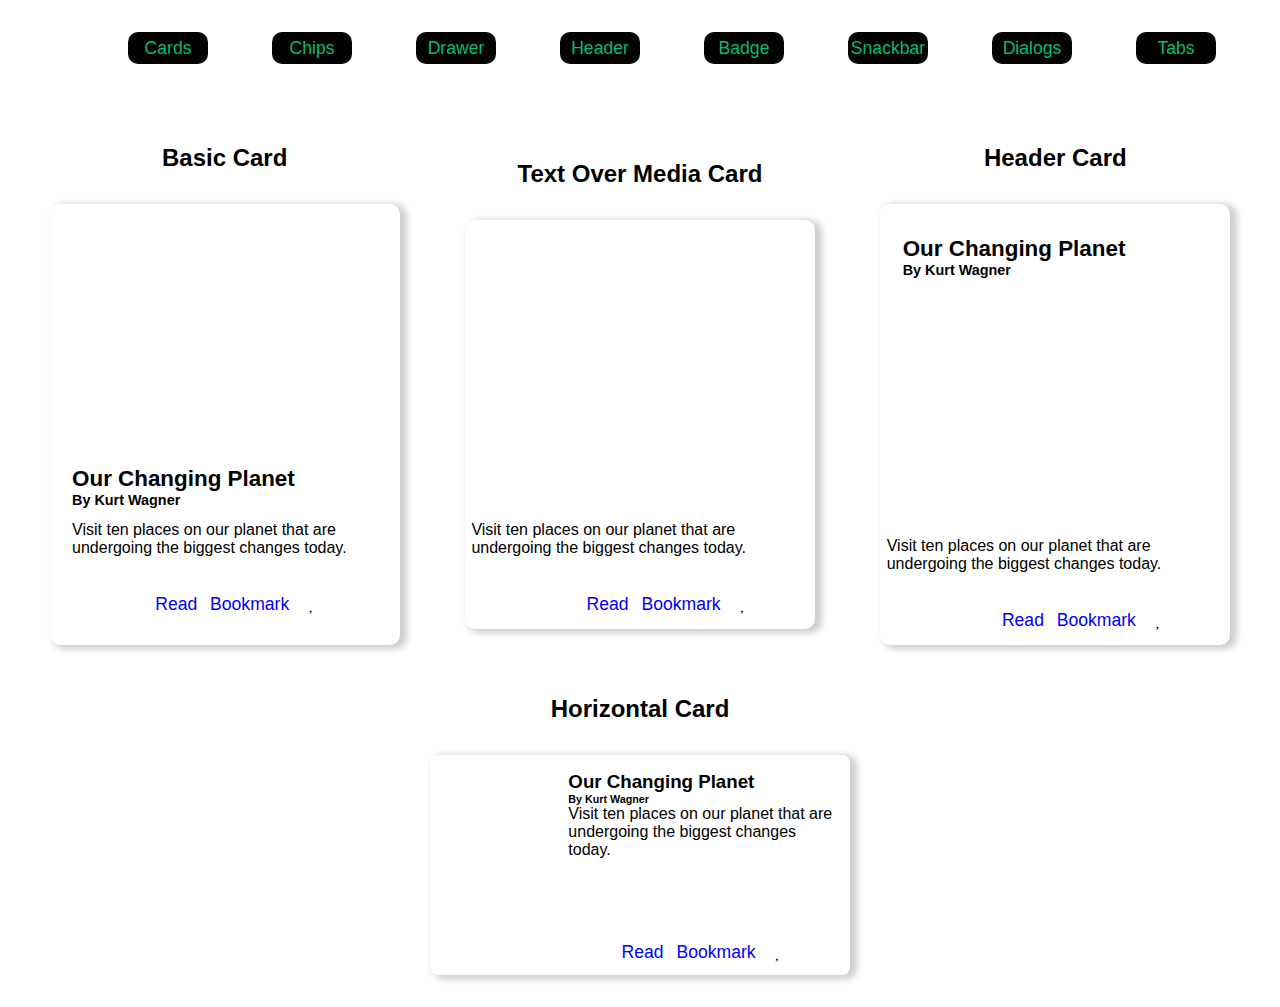
<file: index.html>
<!DOCTYPE html>
<html lang="en">
<head>
    <meta charset="UTF-8">
    <meta http-equiv="X-UA-Compatible" content="IE=edge">
    <meta name="viewport" content="width=device-width, initial-scale=1.0">
    <title>CSS Components</title>
    <link rel="stylesheet" href="styles.css">
    <link
      rel="stylesheet"
      href="https://cdnjs.cloudflare.com/ajax/libs/font-awesome/4.7.0/css/font-awesome.min.css"
		/>
		<link rel="stylesheet" href="https://pro.fontawesome.com/releases/v5.10.0/css/all.css" integrity="sha384-AYmEC3Yw5cVb3ZcuHtOA93w35dYTsvhLPVnYs9eStHfGJvOvKxVfELGroGkvsg+p" crossorigin="anonymous"/>
</head>
<body>
     <nav>
         <a href="index.html">Cards</a>
         <a href="chips.html">Chips</a>
         <a href="drawer.html">Drawer</a>
         <a href="header.html">Header</a>
         <a href="badge.html">Badge</a>
         <a href="snackbar.html">Snackbar</a>
         <a href="dialogs.html">Dialogs</a>
         <a href="tabs.html">Tabs</a>
     </nav>

    <div class="container">
        <div class="basic-card-container">
            <h2 class="card-name">Basic Card</h2>
            <div class="basic-card">
                <div class="img"></div>
                <div class="content">
                  <h3>Our Changing Planet</h3>
                  <h6>By Kurt Wagner</h6>
                  <p>Visit ten places on our planet that are undergoing the biggest changes today.</p>
    
                  <div class="btns">
                    <a target="_blank">Read</a>
                    <a target="_blank">Bookmark</a>
                    <i class="far fa-heart" id="heartIcon"></i>
                    <i class="fas fa-share-alt"></i>
                    <i class="fas fa-ellipsis-v"></i>
                  </div>
                </div> 
            </div>
        </div>

        <div class="basic-card-container">
            <h2 class="card-name">Text Over Media Card</h2>
            <div class="basic-card">
                <div class="img"></div>
                <div class="basic-content">
                  <h3 class="">Our Changing Planet</h3>
                  <h6>By Kurt Wagner</h6>
                </div>
                  <p>Visit ten places on our planet that are undergoing the biggest changes today.</p>
    
                  <div class="btns">
                    <a target="_blank">Read</a>
                    <a target="_blank">Bookmark</a>
                    <i class="far fa-heart" id="heartIcon"></i>
                    <i class="fas fa-share-alt"></i>
                    <i class="fas fa-ellipsis-v"></i>
                </div> 
            </div>
        </div>

        <div class="basic-card-container">
            <h2 class="card-name">Header Card</h2>
            <div class="basic-card">
                <div class="header-contents">
                    <h3>Our Changing Planet</h3>
                    <h6>By Kurt Wagner</h6>
                </div> 
                <div class="img header-img"></div>
                  <p>Visit ten places on our planet that are undergoing the biggest changes today.</p>
    
                  <div class="btns">
                    <a target="_blank">Read</a>
                    <a target="_blank">Bookmark</a>
                    <i class="far fa-heart" id="heartIcon"></i>
                    <i class="fas fa-share-alt"></i>
                    <i class="fas fa-ellipsis-v"></i>
                  </div>
            </div>
        </div>

        
        <div class="horozontal-card-container">
            <h2 class="card-name">Horizontal Card</h2>
            <div class="horizontal-card">
                <div class="top-container">
                    <div class="img" ></div>
                    <div class="content">
                        <h3>Our Changing Planet</h3>
                        <h6>By Kurt Wagner</h6>
                        <p>Visit ten places on our planet that are undergoing the biggest changes today.</p>
                    </div>
                </div>
                    
                <div class="btns">
                    <a target="_blank">Read</a>
                    <a target="_blank">Bookmark</a>
                    <i class="far fa-heart" id="heartIcon"></i>
                    <i class="fas fa-share-alt"></i>
                    <i class="fas fa-ellipsis-v"></i>
                </div>
            </div>
        </div>
        
    </div>
</body>
</html>
</file>
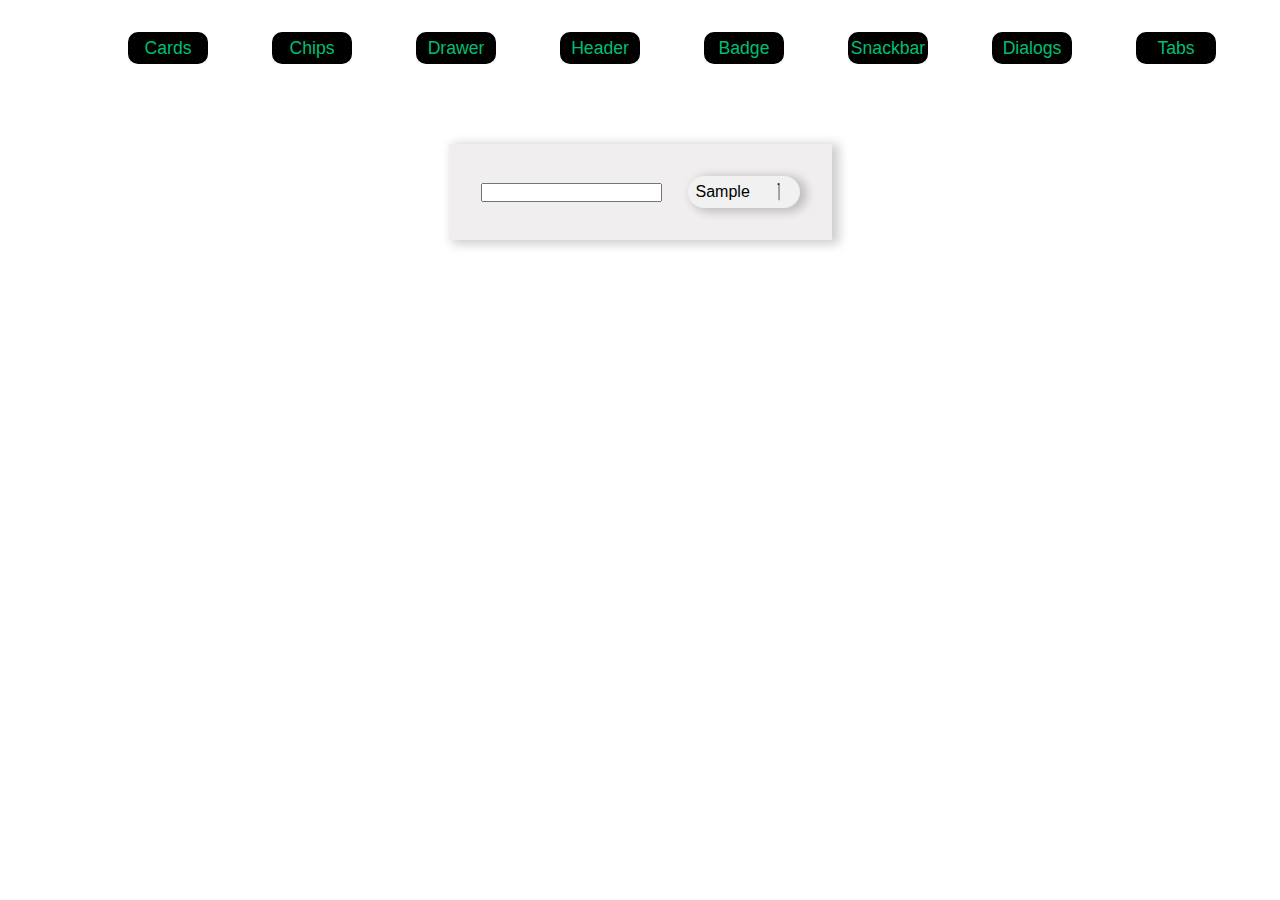
<file: chips.html>
<!DOCTYPE html>
<html lang="en">
<head>
    <meta charset="UTF-8">
    <meta http-equiv="X-UA-Compatible" content="IE=edge">
    <meta name="viewport" content="width=device-width, initial-scale=1.0">
    <title>CSS Components</title>
    <link rel="stylesheet" href="styles.css">
    <link
      rel="stylesheet"
      href="https://cdnjs.cloudflare.com/ajax/libs/font-awesome/4.7.0/css/font-awesome.min.css"
		/>
		<link rel="stylesheet" href="https://pro.fontawesome.com/releases/v5.10.0/css/all.css" integrity="sha384-AYmEC3Yw5cVb3ZcuHtOA93w35dYTsvhLPVnYs9eStHfGJvOvKxVfELGroGkvsg+p" crossorigin="anonymous"/>
</head>

<body>
     <nav>
         <a href="index.html">Cards</a>
         <a href="chips.html">Chips</a>
         <a href="drawer.html">Drawer</a>
         <a href="header.html">Header</a>
         <a href="badge.html">Badge</a>
         <a href="snackbar.html">Snackbar</a>
         <a href="dialogs.html">Dialogs</a>
         <a href="tabs.html">Tabs</a>
     </nav>

    <div class="container">
        <div class="chips">
            <form class="form" >
                <ul class="ul">
                    <input type="text" class="input" />
                    <li>
                        <p>Sample</p>
                        <i class="fas fa-times" id="cross"></i>
                    </li>
                </ul>
            </form>
        </div>
    </div>
    <script>
        var inputEl = document.querySelector('.input');
        var form = document.querySelector('.form');
        var list = document.querySelector('.ul');
        var deleteBtn = document.querySelectorAll('#cross');

        form.addEventListener('submit' , (e) => {
            e.preventDefault();
            var newLi = document.createElement('li');
            newLi.innerHTML = `<p>${inputEl.value}</p> <i class="fas fa-times" id='cross'></i>`;
            list.appendChild(newLi);
            inputEl.value = '';
        });

        
        

        list.addEventListener('change' , (e) => {
            let chip = e.target.parentElement;
            console.log(chip)
            chip.addEventListener('click' , (e) => {
                e.target.parentElement.style.display = 'none';
            })
            
            
            
        })
        
    </script>
</body>
</html>
</file>
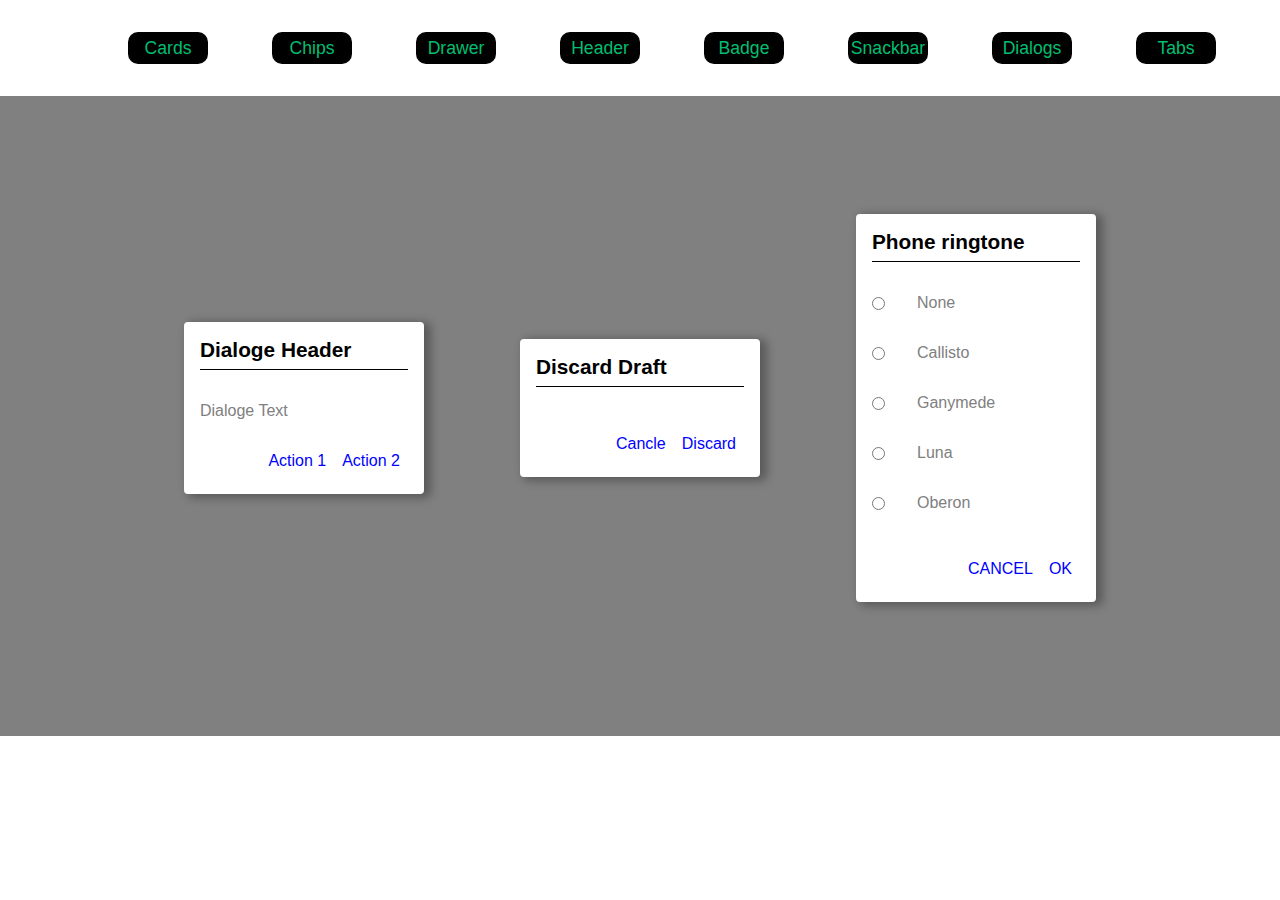
<file: dialogs.html>
<!DOCTYPE html>
<html lang="en">
<head>
    <meta charset="UTF-8">
    <meta http-equiv="X-UA-Compatible" content="IE=edge">
    <meta name="viewport" content="width=device-width, initial-scale=1.0">
    <title>CSS Components</title>
    <link rel="stylesheet" href="styles.css">
    <link
      rel="stylesheet"
      href="https://cdnjs.cloudflare.com/ajax/libs/font-awesome/4.7.0/css/font-awesome.min.css"
		/>
		<link rel="stylesheet" href="https://pro.fontawesome.com/releases/v5.10.0/css/all.css" integrity="sha384-AYmEC3Yw5cVb3ZcuHtOA93w35dYTsvhLPVnYs9eStHfGJvOvKxVfELGroGkvsg+p" crossorigin="anonymous"/>
</head>
<body>
     <nav>
         <a href="index.html">Cards</a>
         <a href="chips.html">Chips</a>
         <a href="drawer.html">Drawer</a>
         <a href="header.html">Header</a>
         <a href="badge.html">Badge</a>
         <a href="snackbar.html">Snackbar</a>
         <a href="dialogs.html">Dialogs</a>
         <a href="tabs.html">Tabs</a>
     </nav>

    <div class="dialoges-container">
       <div class="dialoge">
           <h2>Dialoge Header</h2>
           <p>Dialoge Text</p>
           <div class="btns">
               <div>Action 1</div>
               <div>Action 2</div>
           </div>
       </div>

       <div class="dialoge">
         <h2>Discard Draft</h2>
         <div class="btns">
            <div>Cancle</div>
            <div>Discard</div>
         </div>
        </div>

        <div class="dialoge">
            <h2>Phone ringtone</h2>
            <div class="items">
                <ul>
                    <li class="radio">
                        <input type="radio">
                        <p class="radioText">None</p>
                    </li>
                    <li class="radio">
                        <input type="radio">
                        <p class="radioText">Callisto</p>
                    </li>
                    <li class="radio">
                        <input type="radio">
                        <p class="radioText">Ganymede</p>
                    </li>
                    <li class="radio">
                        <input type="radio">
                        <p class="radioText">Luna</p>
                    </li >
                    <li class="radio">
                        <input type="radio">
                        <p class="radioText">Oberon</p>
                    </li>
                </ul>
            </div>
            <div class="btns top-border">
                <div>CANCEL</div>
                <div>OK</div>
            </div>
           </div>
    </div>
</body>
</html>
</file>
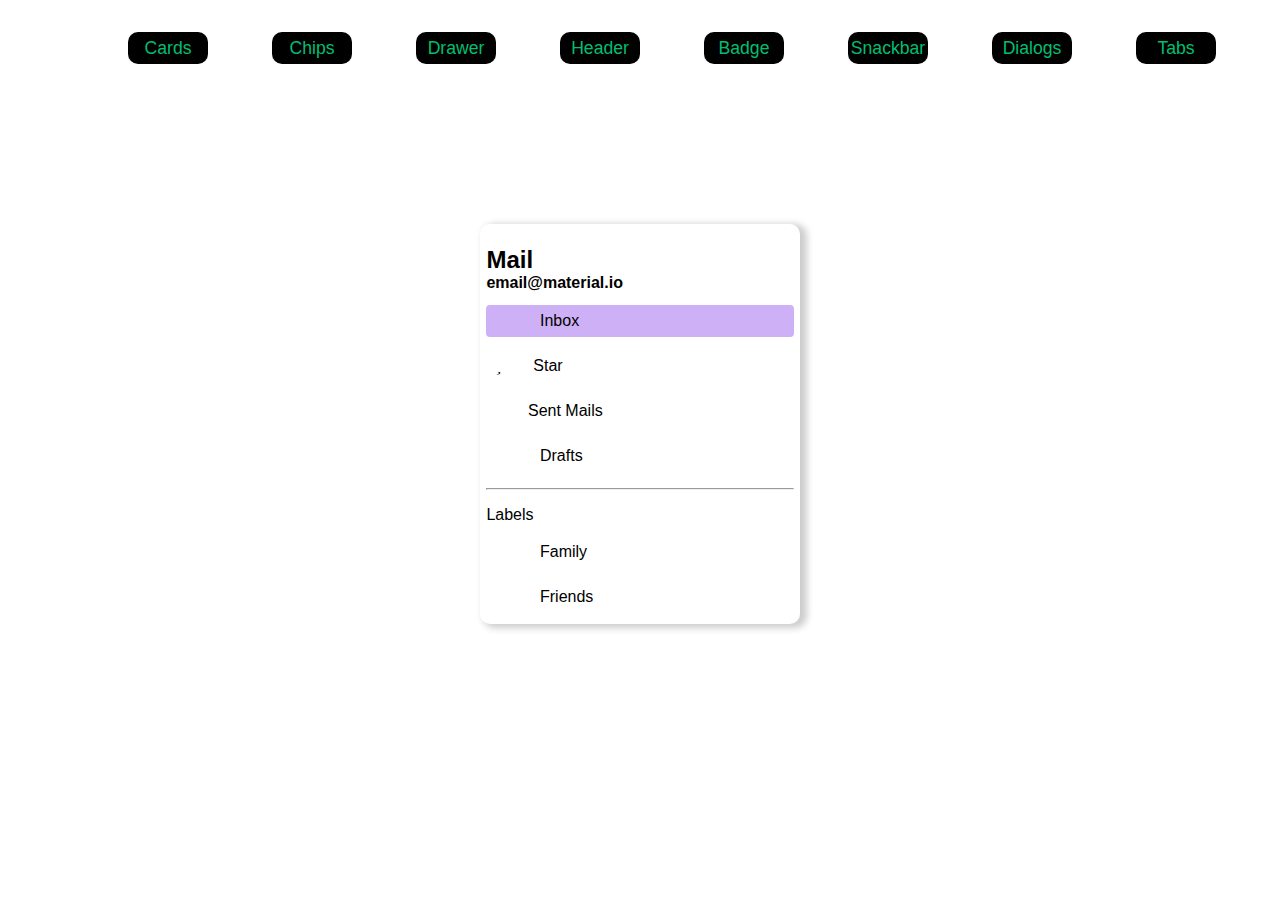
<file: drawer.html>
<!DOCTYPE html>
<html lang="en">
<head>
    <meta charset="UTF-8">
    <meta http-equiv="X-UA-Compatible" content="IE=edge">
    <meta name="viewport" content="width=device-width, initial-scale=1.0">
    <title>CSS Components</title>
    <link rel="stylesheet" href="styles.css">
    <link
      rel="stylesheet"
      href="https://cdnjs.cloudflare.com/ajax/libs/font-awesome/4.7.0/css/font-awesome.min.css"
		/>
		<link rel="stylesheet" href="https://pro.fontawesome.com/releases/v5.10.0/css/all.css" integrity="sha384-AYmEC3Yw5cVb3ZcuHtOA93w35dYTsvhLPVnYs9eStHfGJvOvKxVfELGroGkvsg+p" crossorigin="anonymous"/>
</head>
<body>
     <nav>
         <a href="index.html">Cards</a>
         <a href="chips.html">Chips</a>
         <a href="drawer.html">Drawer</a>
         <a href="header.html">Header</a>
         <a href="badge.html">Badge</a>
         <a href="snackbar.html">Snackbar</a>
         <a href="dialogs.html">Dialogs</a>
         <a href="tabs.html">Tabs</a>
     </nav>

    <div class="drawer-container">
        <div class="drawer-card">
            <div class="header-content">
                <h2>Mail</h2>
                <h4>email@material.io</h4>
            </div>
            <ul>
                <li><span><i class="fas fa-inbox"></i></span>Inbox</li>
                <li><span><i class="fas fa-star"></i></span>Star</li>
                <li><span><i class="fab fa-google-play"></i></span>Sent Mails</li>
                <li><span><i class="far fa-envelope-open"></i></span>Drafts</li>
            </ul>
            <hr>
            <ul>
                <p>Labels</p>
                <li><span><i class="fas fa-bookmark"></i></span>Family</li>
                <li><span><i class="fas fa-bookmark"></i></span>Friends</li>
                <li><span><i class="fas fa-bookmark"></i></i></span>Work</li>
            </ul>
            <hr>
            <ul>
                <p></p>
                <li><span><i class="fas fa-cog"></i></i></span>Setting</li>
                <li><span><i class="fas fa-hands-helping"></i></i></span>Help & FeedBack</li>
            </ul>
        </div>
    </div>
</body>
</html>
</file>
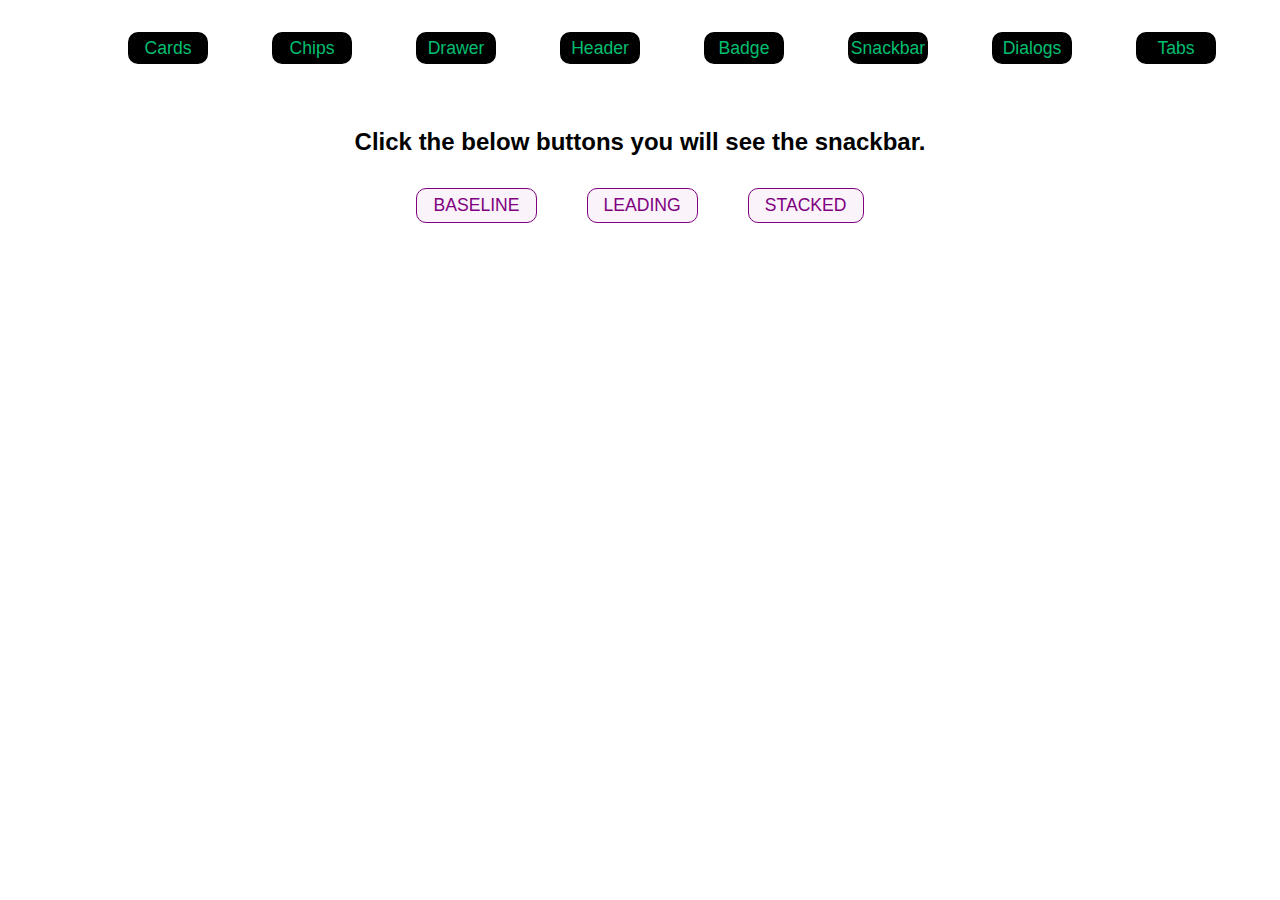
<file: snackbar.html>
<!DOCTYPE html>
<html lang="en">
<head>
    <meta charset="UTF-8">
    <meta http-equiv="X-UA-Compatible" content="IE=edge">
    <meta name="viewport" content="width=device-width, initial-scale=1.0">
    <title>CSS Components</title>
    <link rel="stylesheet" href="styles.css">
    <link
      rel="stylesheet"
      href="https://cdnjs.cloudflare.com/ajax/libs/font-awesome/4.7.0/css/font-awesome.min.css"
		/>
		<link rel="stylesheet" href="https://pro.fontawesome.com/releases/v5.10.0/css/all.css" integrity="sha384-AYmEC3Yw5cVb3ZcuHtOA93w35dYTsvhLPVnYs9eStHfGJvOvKxVfELGroGkvsg+p" crossorigin="anonymous"/>
</head>
<body>
     <nav>
         <a href="index.html">Cards</a>
         <a href="chips.html">Chips</a>
         <a href="drawer.html">Drawer</a>
         <a href="header.html">Header</a>
         <a href="badge.html">Badge</a>
         <a href="snackbar.html">Snackbar</a>
         <a href="dialogs.html">Dialogs</a>
         <a href="tabs.html">Tabs</a>
     </nav>

    <div class="snack-container">
        <h2>Click the below buttons you will see the snackbar.
        </h2>
        <div class="snack-btns">
            <button class="baseline-btn">BASELINE</button>
            <button class="leading-btn">LEADING</button>
            <button class="stacked-btn">STACKED</button>
        </div>
        <div class="snackBar invisible">
            <p>Can't send photo. Retry in 5 seconds.</p>
            <h3>Retry</h3>
            <i class="fas fa-times" id="removeIcon"></i>
        </div>
    </div>

    <script>
        var baselineBtn = document.querySelector('.baseline-btn');
        var leadingBtn = document.querySelector('.leading-btn');
        var stackedBtn = document.querySelector('.stacked-btn');
        var snackbar = document.querySelector('.snackBar');
        var removeBtn = document.querySelector('#removeIcon');
        var container = document.querySelector('.snack-container');

        baselineBtn.addEventListener('click' , () => {
            snackbar.classList.remove('invisible');
            snackbar.classList.add('baselineStyle');

            removeBtn.addEventListener('click' , () => {
                snackbar.classList.add('invisible');
            })

            setTimeout(() => {
                snackbar.classList.add('invisible');
            },1000);
        });


        leadingBtn.addEventListener('click' , () => {
            snackbar.classList.remove('invisible');
            snackbar.classList.add('leadingStyle');

            removeBtn.addEventListener('click' , () => {
                snackbar.classList.add('invisible');
            })

            setTimeout(() => {
                snackbar.classList.add('invisible');
            },1000);
        });

        
        stackedBtn.addEventListener('click' , () => {
            // snackbar.classList.remove('invisible');
            // snackbar.classList.add('stackedStyle');
            
            let newSnackBar = document.createElement('div');
            newSnackBar.classList.add('snackBar');
            newSnackBar.classList.add('newSnackBar');
            newSnackBar.innerHTML = `<p>Can't send photo. Retry in 5 seconds.</p>
            <h3>Retry</h3>
            <i class="fas fa-times" id="removeIcon"></i>`;

            container.appendChild(newSnackBar);

            setTimeout(() => {
                newSnackBar.classList.add('invisible');
            },2000);

        });

          
    </script>
</body>
</html>
</file>
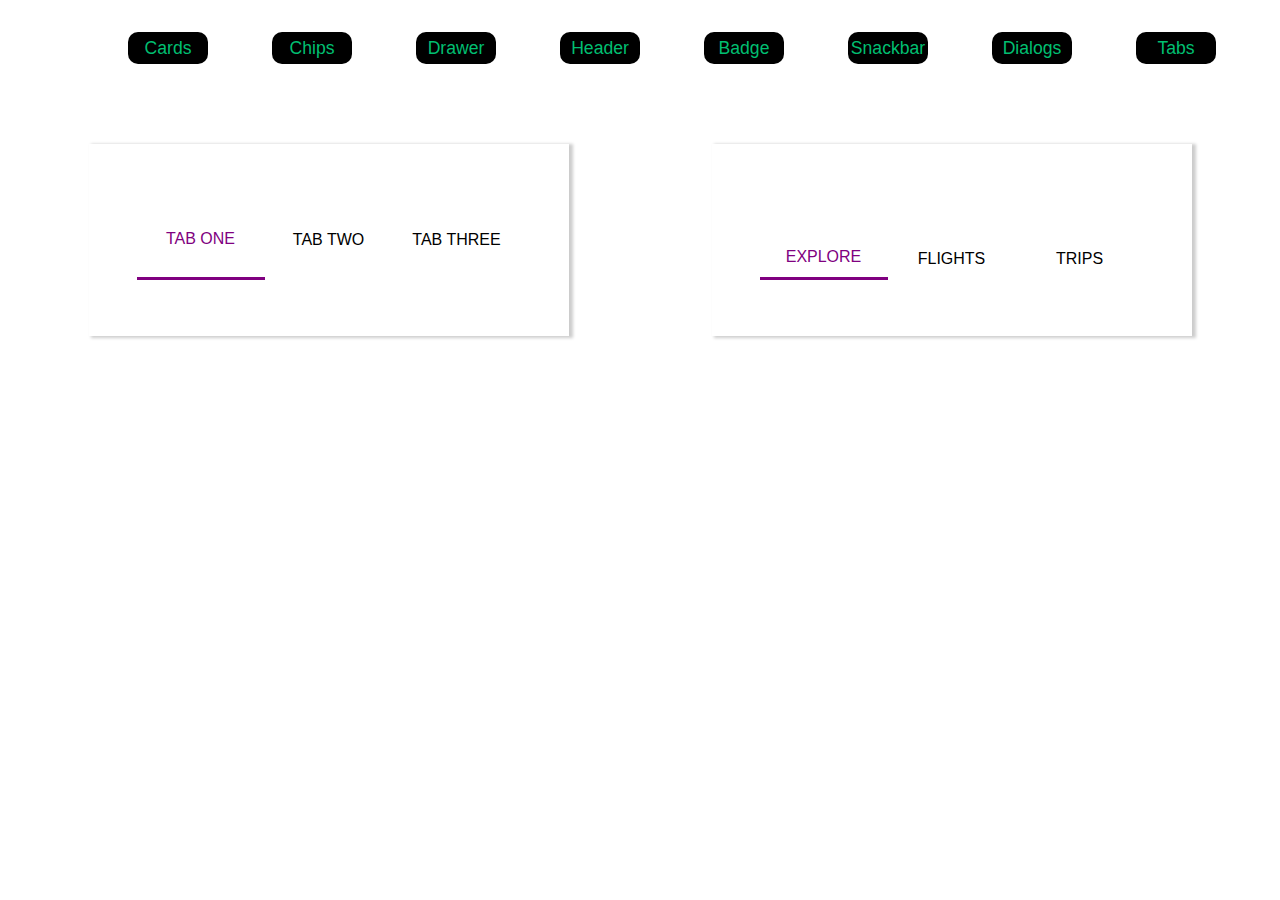
<file: tabs.html>
<!DOCTYPE html>
<html lang="en">
<head>
    <meta charset="UTF-8">
    <meta http-equiv="X-UA-Compatible" content="IE=edge">
    <meta name="viewport" content="width=device-width, initial-scale=1.0">
    <title>CSS Components</title>
    <link rel="stylesheet" href="styles.css">
    <link
      rel="stylesheet"
      href="https://cdnjs.cloudflare.com/ajax/libs/font-awesome/4.7.0/css/font-awesome.min.css"
		/>
		<link rel="stylesheet" href="https://pro.fontawesome.com/releases/v5.10.0/css/all.css" integrity="sha384-AYmEC3Yw5cVb3ZcuHtOA93w35dYTsvhLPVnYs9eStHfGJvOvKxVfELGroGkvsg+p" crossorigin="anonymous"/>
</head>
<body>
     <nav>
         <a href="index.html">Cards</a>
         <a href="chips.html">Chips</a>
         <a href="drawer.html">Drawer</a>
         <a href="header.html">Header</a>
         <a href="badge.html">Badge</a>
         <a href="snackbar.html">Snackbar</a>
         <a href="dialogs.html">Dialogs</a>
         <a href="tabs.html">Tabs</a>
     </nav>

    <div class="container">
     <div class="tab-container">
         <ul>
             <li>TAB ONE</li>
             <li>TAB TWO</li>
             <li>TAB THREE</li>
         </ul>
     </div>
     <div class="tab-container">
        <ul>
            <li>
                <i class="fas fa-compass"></i>
                <p>EXPLORE</p>
            </li>
            <li>
                <i class="fas fa-fighter-jet"></i>
                <p>FLIGHTS</p>
            </li>
            <li>
                <i class="fas fa-suitcase"></i>
                <p>TRIPS</p>
            </li>
        </ul>
    </div>
    </div>
</body>
</html>
</file>
<file: styles.css>
*{
    padding: 0;
    margin: 0;
    box-sizing: border-box;
    font-family: "Poppins",sans-serif;;
}


/* navbar */

nav{
    display: flex;
    justify-content: center;
    align-items: center;
    margin-top: 2rem;
    flex-wrap: wrap;
}
nav a{
    text-decoration: none;
    font-size: 1.1rem;
    height: 2rem;
    width: 5rem;
    background-color: black;
    color: #01bf71;;
    display: flex;
    justify-content: center;
    align-items: center;
    border-radius: 10px;
    margin-left: 4rem;
    margin-bottom: 2rem;
}

/* cards */
.card-name{
    margin-bottom: 2rem;
    text-align: center;
}
.container{
    display: flex;
    justify-content: space-around;
    align-items: center;
    margin-top: 1rem; 
    gap: 50px 30px;
    flex-wrap: wrap;
    padding: 2rem;
}
.basic-card{
    /* height: 430px; */
    width: 350px;
    box-shadow: 5px 2px 7px 2px rgba(0, 0, 0, 0.2);
    border-radius: 10px;
   
}
.img{
    height: 230px;
    width: 350px;
    background-image: url("https://material-components.github.io/material-components-web-catalog/static/media/photos/3x2/2.jpg");
    border-top-left-radius: 10px;
    border-top-right-radius: 10px; 
}
.content{
    margin-top: 0;
    padding: 1rem;
    cursor: pointer;
}
.basic-card h3{
    margin-top: 1rem;
    margin-left: 0.4rem;
    font-size: 1.4rem;
}
.basic-card h6{
    margin-left: 0.4rem;
    font-size: 0.9rem;
}
.basic-card p{
    margin-top: 0.8rem;
    margin-left: 0.4rem;
}
.btns{
    margin-top: 1.5rem;
    display: flex;
    justify-content: space-between;
    padding: 0.5rem;
}
.btns a{
    font-size: 1.1rem;
    color: blue;
    height: 2rem;
    width: fit-content;
    display: flex;
    justify-content: center;
    align-items: center;
    padding: 0.4rem;
    cursor: pointer;
}
.btns a:hover{
    background-color: rgb(199, 199, 243);
    border-radius: 8px;
}
.btns i{
    font-size: 1.1rem;
    height: 2rem;
    width: 2rem;
    border-radius: 50%;
    display: flex;
    justify-content: center;
    align-items: center;
    cursor: pointer;
}
.btns i:hover{
    background-color: antiquewhite;
}

/* horizontal card */

.horizontal-card{
    height: 220px;
    max-width: 420px;
    box-shadow: 5px 2px 7px 2px rgba(0, 0, 0, 0.2);
    border-radius: 8px;
    
}
.horizontal-card .img{
    height: 150px;
    width: 250px;
}
.top-container{
    display: flex;
}

/* text over card */
.basic-content{
    position: relative;
    bottom: 5rem;
    color: white;
}

/* header card */

.header-contents{
    padding: 1rem;
}


/* Drawer Styles */

.drawer-container{
    display: flex;
    justify-content: center;
    align-items: center;
    margin-top: 8rem;
}
.drawer-card{
    height: 25rem;
    width: 20rem;
    box-shadow: 5px 2px 7px 2px rgba(0, 0, 0, 0.2);
    border-radius: 10px;
    padding: 0.4rem;
    overflow: auto;
}
.header-content{
    margin-top: 1rem;
    position: sticky;
}
.drawer-card ul{
    list-style: none;
}
.drawer-card ul li{
    display: flex;
    align-items: center;
    height: 2rem;
    margin-top: 0.8rem;
    padding-left: 0.6rem;
    width: auto;
}
.drawer-card ul p{
    margin-bottom: 0.5rem;
    margin-top: 1rem;
}
hr{
    margin-top: 1rem;
}
.drawer-card ul li span{
    margin-right: 2rem;
}
.drawer-card ul li:nth-child(1){
    background-color: rgba(197, 164, 243, 0.87);
    border-radius: 4px;
}
.drawer-card ul li:hover{
    background-color: rgb(233, 231, 231);
    border-radius: 4px;
}

/* header styles */
.standard-header{
    display: flex;
    justify-content: center;
    align-items: center;
    flex-direction: column;
    width: 32rem;
    padding: 2rem;
    box-shadow: 5px 2px 10px 2px rgba(0, 0,0,0.2);
    margin-bottom: 2rem;
}
.standard-header p{
    margin-top: 2rem;
}
.header-container{
    display: flex;
    justify-content: center;
    align-items: center;
    margin-top: 8rem;
}
.header-container header{
    display: flex;
    justify-content: space-evenly;
    align-items: center;
    height: 3rem;
    width: 100%;
    background-color: rgb(216, 214, 214);
    cursor: pointer;
    
}
.header-container .icons{
    display: flex;
    justify-content: space-around;
    align-items: center;
}
.icons i{
    display: flex;
    justify-content: center;
    align-items: center;
    height: 2.8rem;
    width: 2.8rem;
}
.icons i:hover{
    background-color: rgb(177, 177, 177);
    border-radius: 50%;
}
#hamburger{
    display: flex;
    justify-content: center;
    align-items: center;
    height: 2.8rem;
    width: 2.8rem;
}
#hamburger:hover{
    background-color: rgb(177, 177, 177);
    border-radius: 50%;
}

/* badge styles */
.badge-container{
    display: flex;
    justify-content: center;
    align-items: center;
    margin-top: 8rem;
}
.badges{
    display: flex;
    flex-direction: row;
    justify-content: space-evenly;
}
.noOfMails{
    font-size: 1.2rem;
    display: flex;
    justify-content: center;
    align-items: center;
    height: 1.6rem;
    width: 1.6rem;
    background-color: blue;
    border-radius: 50%;
    color: white;
    position: relative;
    top: 17px;
    margin-left: 2rem;
}
.mailBox i{
    font-size: 3rem;
}
.mailBox .number{
    font-size: 1.2rem;
    display: flex;
    justify-content: center;
    align-items: center;
    height: 1.6rem;
    width: 1.6rem;
    background-color: orangered;
    border-radius: 50%;
    color: white;
    position: relative;
    top: 17px;
    margin-left: 2rem;
}
.homeBox i{
    font-size: 3rem;
}
.buttonBox button{
    height: 2rem;
    width: 5rem;
    background-color: black;
    color: white;
    font-size: 1.2rem;
    display: flex;
    justify-content: center;
    align-items: center;
}
.buttonBox .number{
    font-size: 1.2rem;
    display: flex;
    justify-content: center;
    align-items: center;
    height: 1.6rem;
    width: 1.6rem;
    background-color: white;
    border-radius: 50%;
    color: black;
    position: relative;
    top: 17px;
    margin-left: 4rem;
    border: 1px solid black;
}

/* snackBar */
.snack-container{
    padding: 2rem;
}
.snack-container h2{
    display: flex;
    justify-content: center;
    align-items: center;
    margin-bottom: 2rem;
}
.snackBar{
    width: 30rem;
    display: flex;
    justify-content: space-around;
    align-items: center;
    flex-direction: row;
    height: 3rem;
    background-color: rgb(88, 88, 88);
    margin-bottom: 1rem;
    color: white;
    cursor: pointer;
    box-shadow: 5px 2px 10px 2px rgba(0, 0,0,0.2);
}
.snackBar h3{
    color: rgb(202, 116, 202);
}
.snackBar i{
    height: 2.5rem;
    width: 2.5rem;
    display: flex;
    justify-content: center;
    align-items: center;
}
.snackBar i:hover{
    background-color: rgb(73, 73, 73);
    border-radius: 50%;
}
.snack-btns{
    display: flex;
    justify-content: center;
    align-items: center;
    gap: 50px;
}
.snack-btns button{
    display: flex;
    justify-content: center;
    align-items: center;
    height: 2.2rem;
    width: auto;
    padding: 1rem;
    border: 1px solid purple;
    color: purple;
    background-color: rgb(250, 243, 250);
    font-size: 1.1rem;
    border-radius: 10px;
}
.snack-btns button:hover{
    color: white;
    background-color: purple;

}
.invisible{
    display: none;
}
.baselineStyle{
    position: absolute;
    bottom: 1rem;
    left: 1rem;
}

.leadingStyle{
    position: absolute;
    bottom: 1rem;
    left: 33rem;
}
.stackedStyle{
    position: absolute;
    bottom: 2rem;
}
.newSnackBar{
    position: relative;
    margin: 2rem 30rem;

}

/* chips */

.chips ul{
    display: flex;
    justify-content: flex-start;
    align-items: center;
    list-style: none;
    flex-wrap: wrap;
    height: 100%;
    width: 100%;
    background-color: #f0eeee;
    padding: 2rem;
    gap: 30px 10px;
    box-shadow: 5px 2px 10px 2px rgba(0, 0,0,0.2);
}
.hidden{
    display: none;
}
.chips ul li{
    display: flex;
    justify-content: space-around;
    align-items: center;
    width: 7rem;
    margin-left: 1rem;
    height: 2rem;
    background-color: rgb(241, 241, 241);
    border-radius: 25px;
    cursor: pointer;
    box-shadow: 5px 2px 10px 2px rgba(0, 0,0,0.2);
}
.chips ul li:hover{
    background-color:rgb(202, 201, 201); ;
}
.chips i{
    display: flex;
    justify-content: center;
    align-items: center;
    height: 1.6rem;
    width: 1.6rem;
}
.chips i:hover{
    background-color: rgb(163, 162, 162);
    border-radius: 50%;
}

/* dialogs */

.dialoges-container{
    display: flex;
    justify-content: center;
    align-items: center;
    height: 40rem;
    width: 100%;
    background-color: gray;
}
.dialoge{
    display: flex;
    flex-direction: column;
    height: fit-content;
    margin: 3rem;
    margin-top: 2rem;
    width: 15rem;
    background-color: white;
    padding: 1rem;
    border-radius: 4px;
    box-shadow: 5px 2px 10px 2px rgba(0, 0, 0, 0.3);
    cursor: pointer;
}
.dialoge h2{
    font-size: 1.3rem;
}
.dialoge p{
    margin-top: 1rem;
    font-size: 1rem;
    color: gray;
}
.btns{
    display: flex;
    justify-content: flex-end;
    margin-right: -1rem;
}
.btns div{
    margin-right: 1rem;
    color: blue;
}

/* dialoges */

.dialoge h2{
    height: 2rem;
    border-bottom: 1px solid;
    margin-bottom: 1rem;
}
.radio{
    display: flex;
    /* justify-content: center; */
    align-items: center;
}
.radio p{
    margin-left: 2rem;
    margin-bottom: 1rem;
}

/* tabs */
.tab-container{
    display: flex;
    justify-content: center;
    align-items: center;
    height: 12rem;
    width: 30rem;
    box-shadow: 3px 1px 3px 1px rgba(0, 0,0,0.2);
    transition: all 0.5s ease-in-out;
}
.tab-container:hover{
    box-shadow: 5px 2px 10px 2px rgba(0, 0,0,0.2);
}
.tab-container ul{
    display: flex;
    justify-content: center;
    align-items: center;
    flex-direction: row;
    list-style: none;
    height: 3rem;
    width: 100%;
}
.tab-container ul li{
    display: flex;
    justify-content: space-evenly;
    align-items: center;
    flex-direction: column;
    height: 5rem;
    width: 8rem;
    cursor: pointer;
}
.tab-container ul li i{
    font-size: 1.4rem;
}
.tab-container ul li:hover{
    background-color: rgb(252, 228, 252);
}
.tab-container ul li:nth-child(1){
    border-bottom: 3px solid purple;
    color: purple;
}
</file>
